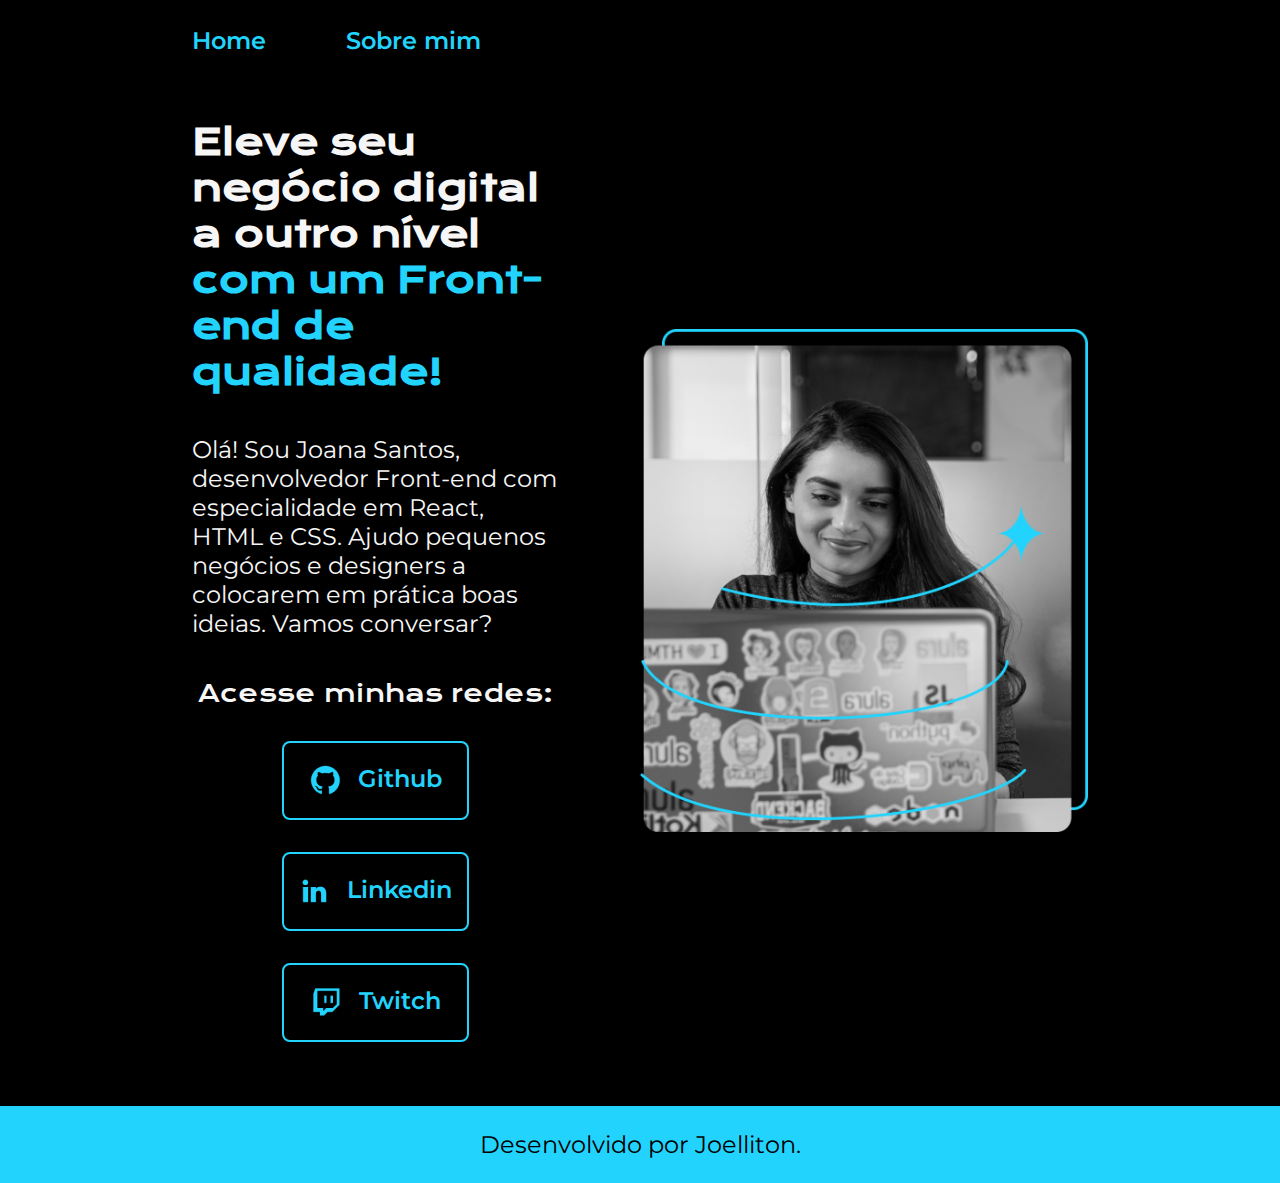
<file: index.html>
<!DOCTYPE html>
<html lang="pt-br">
    <head>
        <meta charset="UTF-8">
        <meta http-equiv="X-UA-Compatible" content="IE=edge">
        <meta name="viewport" content="width=device-width, initial-sacle=1.0">
        <title>Portfolio</title>
        <link rel="stylesheet" href="./styles/style.css">
    </head>
    <body>
        <header class="cabecalho">
            <nav class="cabecalho__menu">
                <a class="cabecalho__menu__link" href="index.html"> Home</a>
                <a class="cabecalho__menu__link" href="about.html">Sobre mim</a>
            </nav>
        </header>
        <main class="apresentacao">
            <section class="apresentacao__conteudo">
                <h1 class="apresentacao__conteudo__titulo">Eleve seu negócio digital a outro nível <strong class="titulo-destaque"> com um Front-end de qualidade!
                </strong></h1>
                <p class="apresentacao__conteudo__texto">Olá! Sou Joana Santos, desenvolvedor Front-end com especialidade em React, HTML e CSS. Ajudo pequenos negócios e designers a colocarem em prática boas ideias. Vamos conversar?</p>
                <div class="apresentacao__links">
                    <h2 class="apresentacao__links__subtitulo">Acesse minhas redes:</h2>
                    <a class="apresentacao__links__link" href="https://github.com/J0R3LL"><img src="./assets/github.png" alt="Github"> Github
                    </a>
                    <a class="apresentacao__links__link" href="https://www.linkedin.com/in/joelliton-rafael-de-matos-b2a86a248/"><img src="./assets/linkedin.png" alt="linkedin"> Linkedin   
                    </a>
                    <a class="apresentacao__links__link" href="https://www.twitch.tv/j0r3ll"> <img      src="./assets/twitch.png" alt="Twitch"> Twitch
                    </a>
                </div>
            </section>
                <img class="apresentacao__imagem" src="./assets/Imagem.png" alt="foto da joana">
        </main>
        <footer class="rodape">
            <p>Desenvolvido por Joelliton.</p>
        </footer>
    </body>
</html>
</file>
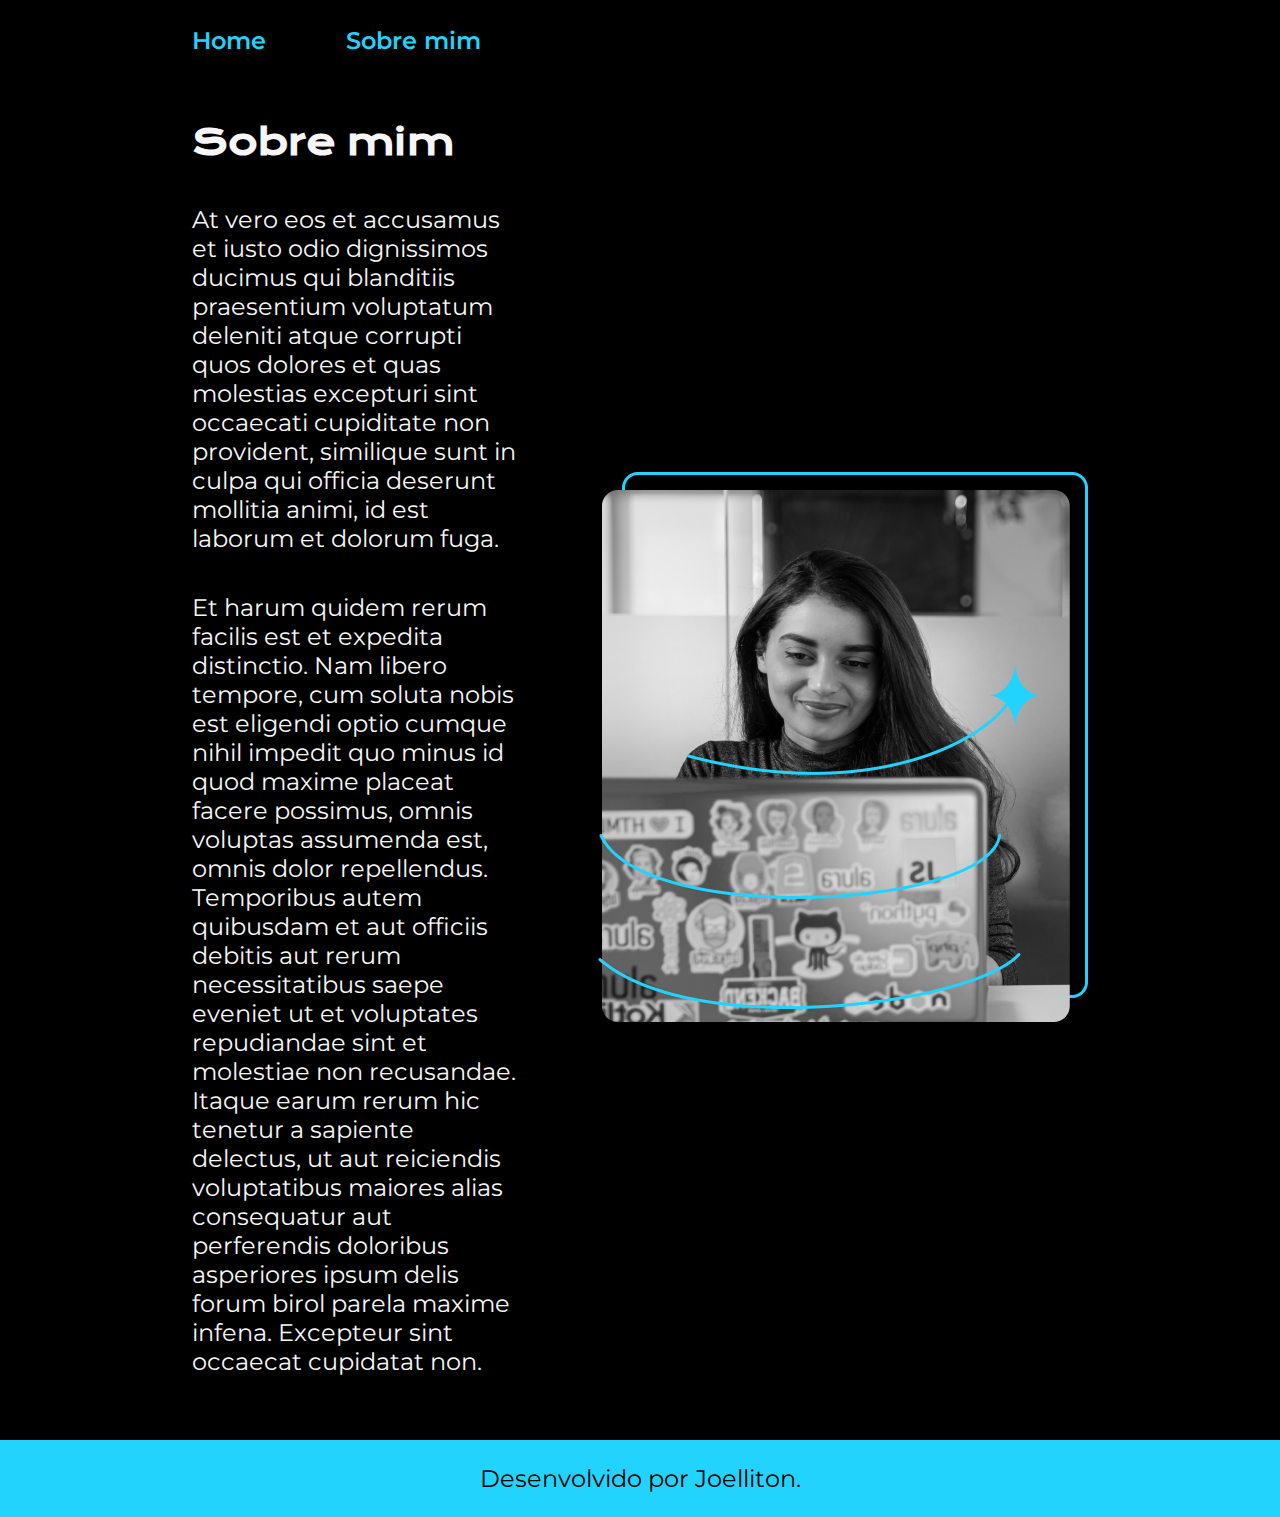
<file: about.html>
<!DOCTYPE html>
<html lang="pt-br">
<head>
    <meta charset="UTF-8">
    <meta name="viewport" content="width=device-width, initial-scale=1.0">
    <title>Sobre mim</title>
    <link rel="stylesheet" href="./styles/style.css">
</head>
<body>
    <header class="cabecalho">
        <nav class="cabecalho__menu">
        <a class="cabecalho__menu__link" href="index.html"> Home</a>
        <a class="cabecalho__menu__link" href="about.html">Sobre mim</a></nav>
    </header>

    <main class="apresentacao">
<section class="apresentacao__conteudo">
<h1 class="apresentacao__conteudo__titulo">Sobre mim</h1>
<p class="apresentacao__conteudo__texto">At vero eos et accusamus et iusto odio dignissimos ducimus qui blanditiis praesentium voluptatum deleniti atque corrupti quos dolores et quas molestias excepturi sint occaecati cupiditate non provident, similique sunt in culpa qui officia deserunt mollitia animi, id est laborum et dolorum fuga.</p>
<p class="apresentacao__conteudo__texto">Et harum quidem rerum facilis est et expedita distinctio. Nam libero tempore, cum soluta nobis est eligendi optio cumque nihil impedit quo minus id quod maxime placeat facere possimus, omnis voluptas assumenda est, omnis dolor repellendus. Temporibus autem quibusdam et aut officiis debitis aut rerum necessitatibus saepe eveniet ut et voluptates repudiandae sint et molestiae non recusandae. Itaque earum rerum hic tenetur a sapiente delectus, ut aut reiciendis voluptatibus maiores alias consequatur aut perferendis doloribus asperiores ipsum delis forum birol parela maxime infena. Excepteur sint occaecat cupidatat non.</p>
</section>
<img src="./assets/Imagem.png" alt="joana">
    </main>

    <footer class="rodape">
        <p>Desenvolvido por Joelliton.</p></footer>
</body>
</html>
</file>
<file: styles/style.css>
@import url(https://fonts.googleapis.com/css2?family=Krona+One&family=Montserrat:ital,wght@0,400;1,600&display=swap%27&family=Montserrat:ital,wght@0,600;1,600&display=swap%27);


:root {
    --cor-primaria: #000;
    --cor-secudaria: #f6f6f6;
    --cor-terciaria: #22d4fd;
    --cor-hover: #272727;

    --fonte-princial: 'Krona One' , sans-serif;
    --fonte-secundaria: 'Montserrat' , sans-serif;
}

* {
    margin: 0;
    padding: 0;
    }

    
body {
    box-sizing: border-box;
background-color: var(--cor-primaria);
color: var(--cor-secudaria);
}

.cabecalho {
    padding: 2% 0% 0% 15%;
}

.cabecalho__menu {
    display: flex;
    gap: 80px;
}

.cabecalho__menu__link {
    font-family:var(--fonte-secundaria);
    font-size: 1.5rem;
    font-weight: 600;
    color: var(--cor-terciaria);
    text-decoration: none;
}

.apresentacao {
    padding: 5% 15%;
    display: flex;
    align-items: center;
    justify-content: space-between;
    gap: 82px;
}

.apresentacao__conteudo {
width: 50%;
display: flex;
flex-direction: column;
gap: 40px;
}

.apresentacao__conteudo__titulo {
    font-size: 2.25rem;
    font-family: var(--fonte-princial);
}

.titulo-destaque {
    color: var(--cor-terciaria);
}

.apresentacao__conteudo__texto {
    font-size: 1.5rem;
    font-family: var(--fonte-secundaria);
}

.apresentacao__links__subtitulo {
    font-family: var(--fonte-princial);
    font-weight: 400;
    font-size: 1.5rem;
}

.apresentacao__links {
    display: flex;
    gap: 32px;
    flex-direction: column;
    justify-content: space-between;
    align-items: center;
}

.apresentacao__links__link {
    display: flex;
    justify-content: center;
    gap: 16px;
    border: 2px solid var(--cor-terciaria);
    width: 50%;
    text-align: center;
    border-radius: 8px;
    font-size: 1.5rem;
    font-weight: 600;
    padding: 21.5px 0;
    text-decoration: none;
    color: var(--cor-terciaria);
    font-family: var(--fonte-secundaria);
}

.apresentacao__links__link:hover {
    background-color: var(--cor-hover);
}

.apresentacao__imagem {
    width: 50%;
}

.rodape {
padding: 24px;
color: var(--cor-primaria);
background-color: var(--cor-terciaria);
text-align: center;
font-family: var(--fonte-secundaria);
font-size: 1.5rem;
font-weight: 400;
}

@media (max-width: 1200px) {

    .cabecalho {
        padding: 10%;
    }

    .cabecalho__menu {
        justify-content: center;
    }

    .apresentacao {
        flex-direction: column-reverse;
        padding: 5%;
    }
    
    .apresentacao__conteudo {
        width: auto;
    }
}
</file>
